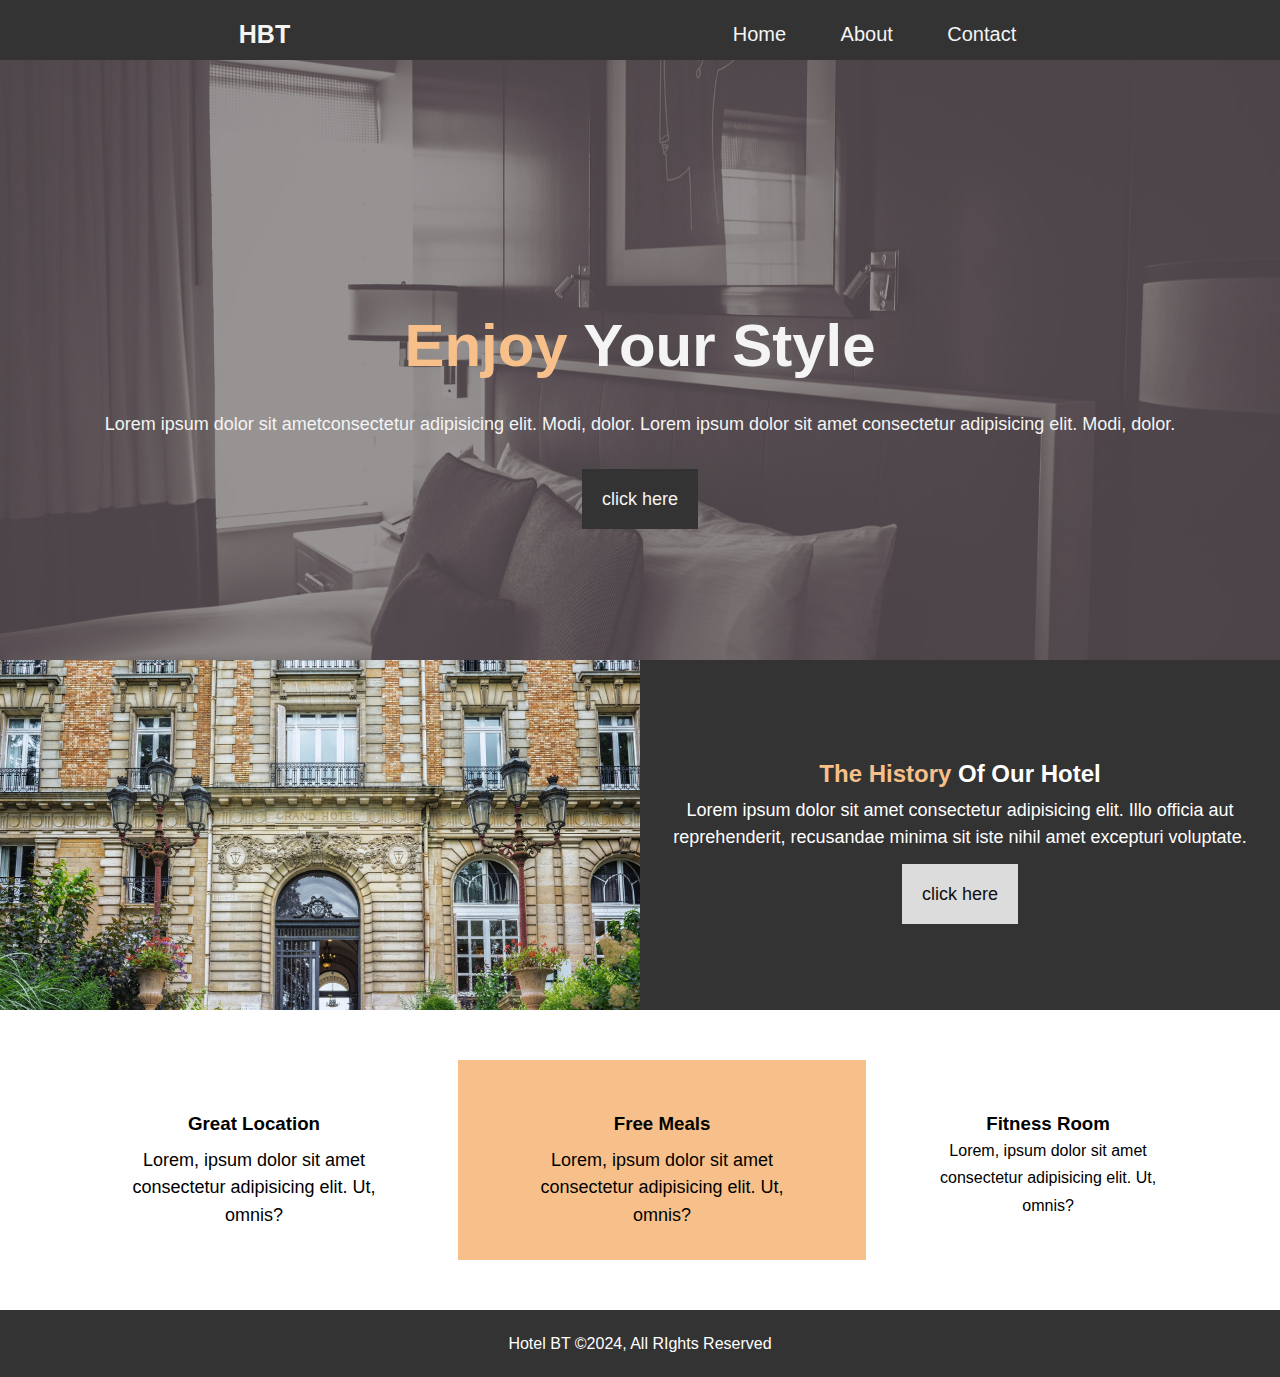
<file: hotel_Website/index.html>
<!DOCTYPE html>
<html lang="en">
<head>
    <meta charset="UTF-8">
    <meta name="viewport" content="width=device-width, initial-scale=1.0">
    <title>HBT</title>
    <link rel="stylesheet" href="css/style.css">
    <link rel="stylesheet" href="https://use.fontawesome.com/releases/v5.6.1/css/all.css" integrity="sha384-gfdkjb5BdAXd+lj+gudLWI+BXq4IuLW5IT+brZEZsLFm++aCMlF1V92rMkPaX4PP" crossorigin="anonymous">
</head>
<body>
    <header>
    <nav id="navbar">
        <h1 class="logo">HBT</h1>
        <ul>
            <li><a href="index.html">Home</a></li>
            <li><a href="about.html">About</a></li>
            <li> <a href="contact.html">Contact</a></li>
        </ul>
    </nav>
    <div id="container">
        <div class="showcase">
            <h1 style="font-size: 60px; line-height: 1.2em;padding-buttom:20px; padding-top: 30px;"><span>Enjoy </span>Your Style</h1>
            <p class="para">Lorem ipsum dolor sit ametconsectetur adipisicing elit. Modi, dolor.
            Lorem ipsum dolor sit amet consectetur adipisicing elit. Modi, dolor.
            </p>
        </div>
        <a href="about.html" class="btn">click here</a>
    </div>
</header>
    <section>
        <div id="hotel-info">
            <div class="img-info"></div>
            <div class="home-info">
                <h3><span>The History</span> Of Our Hotel</h3>
                <p>Lorem ipsum dolor sit amet consectetur adipisicing elit. Illo officia aut reprehenderit, recusandae minima sit iste nihil amet excepturi voluptate.</p>
                <a href="about.html" class="btn">click here</a>
            </div>
        </div>
    </section>
    <section>
        <div class="box">
            <div id="box-1" ><i class="fas fa-hotel fa-3x"></i>
                <h3>Great Location</h3>
            <p>Lorem, ipsum dolor sit amet consectetur adipisicing elit. Ut, omnis?</p></div>
            <div id="box-2"><i class="fas fa-utensils fa-3x"></i>
                <h3>Free Meals</h3>
            <p>Lorem, ipsum dolor sit amet consectetur adipisicing elit. Ut, omnis?</p></div>
            <div id="box-3"><i class="fas fa-dumbbell fa-3x"></i>
                <h3>Fitness Room</h3>
            Lorem, ipsum dolor sit amet consectetur adipisicing elit. Ut, omnis?</div>
        </div>
    </section>
    <!-- Footer -->
    <footer>
        <div class="foot">
            Hotel BT &copy;2024, All RIghts Reserved
        </div>
    </footer>
</body>
</html>
</file>
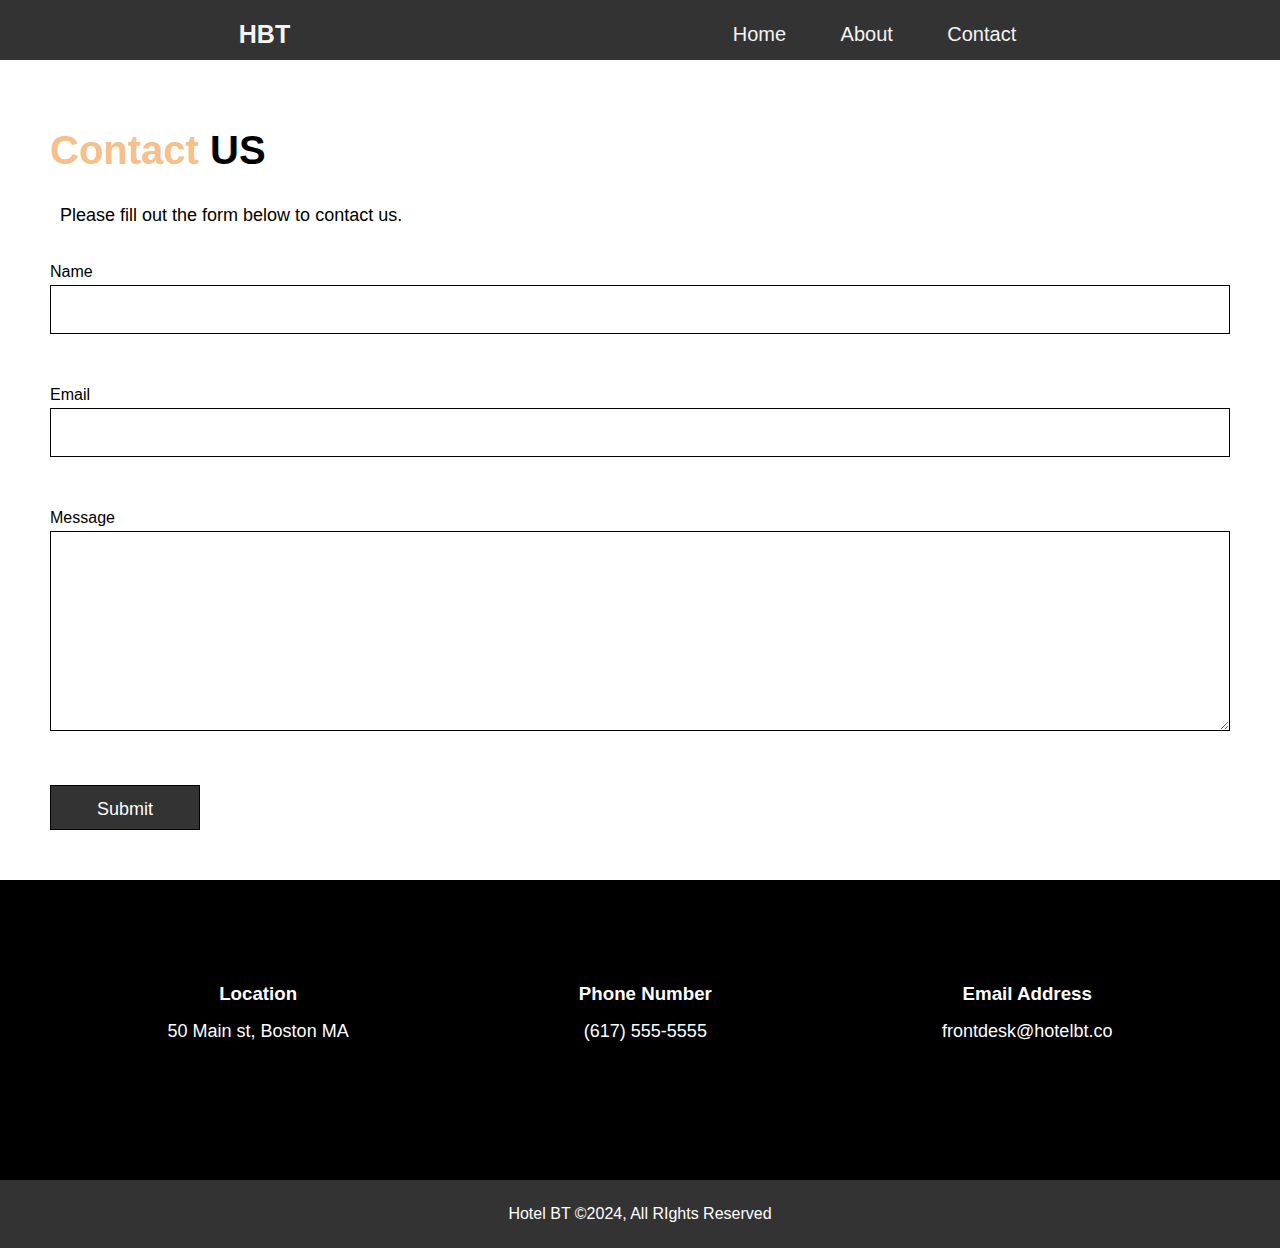
<file: hotel_Website/contact.html>
<!DOCTYPE html>
<html lang="en">
<head>
    <meta charset="UTF-8">
    <meta name="viewport" content="width=device-width, initial-scale=1.0">
    <link rel="stylesheet" href="https://use.fontawesome.com/releases/v5.6.1/css/all.css" integrity="sha384-gfdkjb5BdAXd+lj+gudLWI+BXq4IuLW5IT+brZEZsLFm++aCMlF1V92rMkPaX4PP" crossorigin="anonymous">
    <title>Contact</title>
    <link rel="stylesheet" href="css/style.css">
   
</head>
<body>
    <!-- NAvigation Bar -->
    <nav id="navbar">
        <h1 class="logo">HBT</h1>
        <ul>
            <li><a href="index.html">Home</a></li>
            <li><a href="about.html">About</a></li>
            <li> <a href="contact.html">Contact</a></li>
        </ul>
    </nav>
    <br>
    <section style="margin: 50px;">    
    <h1 style="font-size: 40px;"><span>Contact</span> US</h1><br>
    <p>Please fill out the form below to contact us.</p>
    <form >
        <label for="Name" style="line-height: 1.5rem; color:black;">Name</label><br>
        <input type="text" name="name">
        <br><br>
        <label for="email" style="line-height: 1.5rem; color:black;">Email</label><br>
        <input type="email"><br><br>
        <label for="message" style="line-height: 1.5rem; color:black;"> Message</label><br>
        <textarea name="message" id="message"></textarea><br><br>
        <input type="submit" id="submit">
    </form>
 </section>


 <!-- <section id="contact-info" class="bg-dark">
    <div class="item">
        <div class="box">
           
            
          </div>
          <div class="box">
              
             
          </div>
          <div class="box">
              
              
          </div>
    </div>
  </section> -->

  <section>
    <div class="box" style="background:black; ">
        <div id="box-1" style="color: white;"> <i class="fas fa-hotel fa-3x"></i>
            <h3>Location</h3>
            <p>50 Main st, Boston MA</p>
        </div>
        <div id="box-1" style="color: white;"><i class="fas fa-phone fa-3x"></i>
            <h3>Phone Number</h3>
              <p>(617) 555-5555</p>
            </div>
            <div id="box-1" style="color: white;"><i class="fas fa-envelope fa-3x"></i>
            <h3>Email Address</h3>
            <p>frontdesk@hotelbt.co</p></div>
    </div>
</section>

 <footer>
    <div class="foot">
        Hotel BT &copy;2024, All RIghts Reserved
    </div>
</footer>
    
</body>
</html>
</file>
<file: hotel_Website/css/style.css>
*{
    margin: 0;
    padding: 0;
    box-sizing: border-box;
}
body{
    font-family: 'Segoe UI', Tahoma, Geneva, Verdana, sans-serif;
    line-height: 1.7em;
}
#navbar{
    background: hsl(0, 0%, 20%);
    height: 50px;
    display: flex;
    text-align: center;
    padding: 30px;
    overflow: auto;
    justify-content: space-around;  
    position: sticky;
    line-height:50%;
}
#navbar .logo{
    color: #f4f4f4;
    /* padding-bottom: 10px; */
    font-size: 25px; 
    
}
a{
    color: #f4f4f4;
    text-decoration: none; 
}
ul li{
    list-style-type: none;
    display:inline;
    padding: 25px;
    font-size: 20px;  
}
ul li a:hover{
    background: #605a5a;
    color: orange;
    cursor: pointer;   
}
#container{
    background-image: url('../image_resources/showcase.jpg');
    background-repeat: no-repeat;
    height: 600px;
    background-size: cover;
    background-position: center;
    padding-top: 20px;
    text-align: center;
}
span{
    color: orange;

}
.showcase{
    line-height: 1.5rem;
    text-align: center;
    color: #f4f4f4;
    font-size: 20px;
    padding-top: 170px;
    margin: 30px;
}
.para
{
    padding-top: 20px;
    padding-bottom: 20px;
    margin: 10px 20px;
}
.btn{
   background: #333;
   padding: 20px 20px;
   font-size: 18px;
    
}
.btn:hover{
    background: #605a5a;
    color: orange;
}
/* Section */
#hotel-info{
   height: 350px;

}
#hotel-info .img-info{
    background: url('../image_resources/photo-1.jpg') ;
    background-repeat: no-repeat ;
    /* background-position: center; */
    background-size: cover;
    float: left;
    min-height: 100%;
    width: 50%;
    
}
#hotel-info .home-info
{
   float:right;
   background: #333;
   min-height: 100%;
   width: 50%;
   color: white;
   text-align: center;
   padding-top: 100px;

}
#hotel-info .home-info h3{
    font-size: 1.5em;
}
#hotel-info .home-info .btn{
    background:gainsboro;
    padding: 20px ;
    font-size: 18px;
    color: #100e0e;
     
 }
 #hotel-info .home-info .btn:hover{
    color: #f7c08a;
 }
 /* Boxes */
 .box{
    display: flex;
    height: 300px;
    flex-direction: row;
    justify-content: space-around;
    
 }
 #box-1 {
    text-align: center;
    padding: 50px;


 }
 #box-2 {
    text-align: center;
    background-color: #f7c08a;
    padding: 50px;


 }
 #box-3{
    text-align: center;
    padding: 50px;

 }

/* Footer */
.foot{
    background: #333;
    padding: 20px ;
    text-align: center;
    color: white;
    
}

/* about.html */
#about-info{
    padding: 30px 0;
    background-color: white;
    width: 100%;
    height: 50%;
    color: #333;
}
#about-info .cont{
    max-width: 1100px;
    padding: 0 20px;
    overflow: auto;
    margin: auto;
    /* display: flex;
    flex-direction: row; */
   
    

   
}
#about-info .cont .text{
    float: left;
    text-align: center;
    width: 50%;
    max-width: 100%;

}
#about-info .cont .pic{
    

}
img{
    border-radius: 50%;
    float:right;
    height: 70%;
    width: 30%;
    
}

#testinomial{
    background-image: url('../image_resources/test-bg.jpg');
    margin: 10px 0;
    padding-top: 100px;
    height: 600px;
    
    background-position: center;
    background-repeat: no-repeat;
    background-size: cover;
}
.cont-1, .cont-2{
    padding: 40px 40px;
    border-radius: 5px;
    opacity: 0.9;
    background: #f7c08a;
    color: #333;
    margin: 50px 150px;
    
    
    
}
.img-1, .img-2{
    width: 200px;
    float: left;
    border-radius: 50%;
   
  
}
.ptn-1 , .ptn-2{
    margin-left: 20px;
    
}


/* Contact.html */


span{
   color:  #f7c08a;
}
p{
    padding: 10px;
    margin-bottom: 1.2rem;
    font-size: 18px;
    
}

input[type='text']{
    width: 100%;
    height: 30px;
    border: solid 1px;
    padding: 2%;
    margin-bottom: 1.2rem;
}
input[type='email']{
    width: 100%;
    height: 30px;
    border: solid 1px;
    padding: 2%;
    margin-bottom: 1.2rem;
}
textarea{
    border: solid 1px;
    height: 200px;
    width: 100%;
    margin-bottom: 1.2rem;
}
textarea:hover{
    color: #f7c08a;
    border: solid 1px;
    
}
input:hover{
    color: #f7c08a;
    border: solid 1px;

}
input[type='submit']{
    width: 150px;
    height: 45px;
    border: solid 1px black;
    background: #333;
    color: white;
    font-size:18px ;
    padding: 13px 20px;
}
#submit:hover{
    color: #f7c08a;
    
}
.item{
    display: flex;
    flex-direction: row;


}
.box{
  
    padding: 50px 50px;
}
</file>
